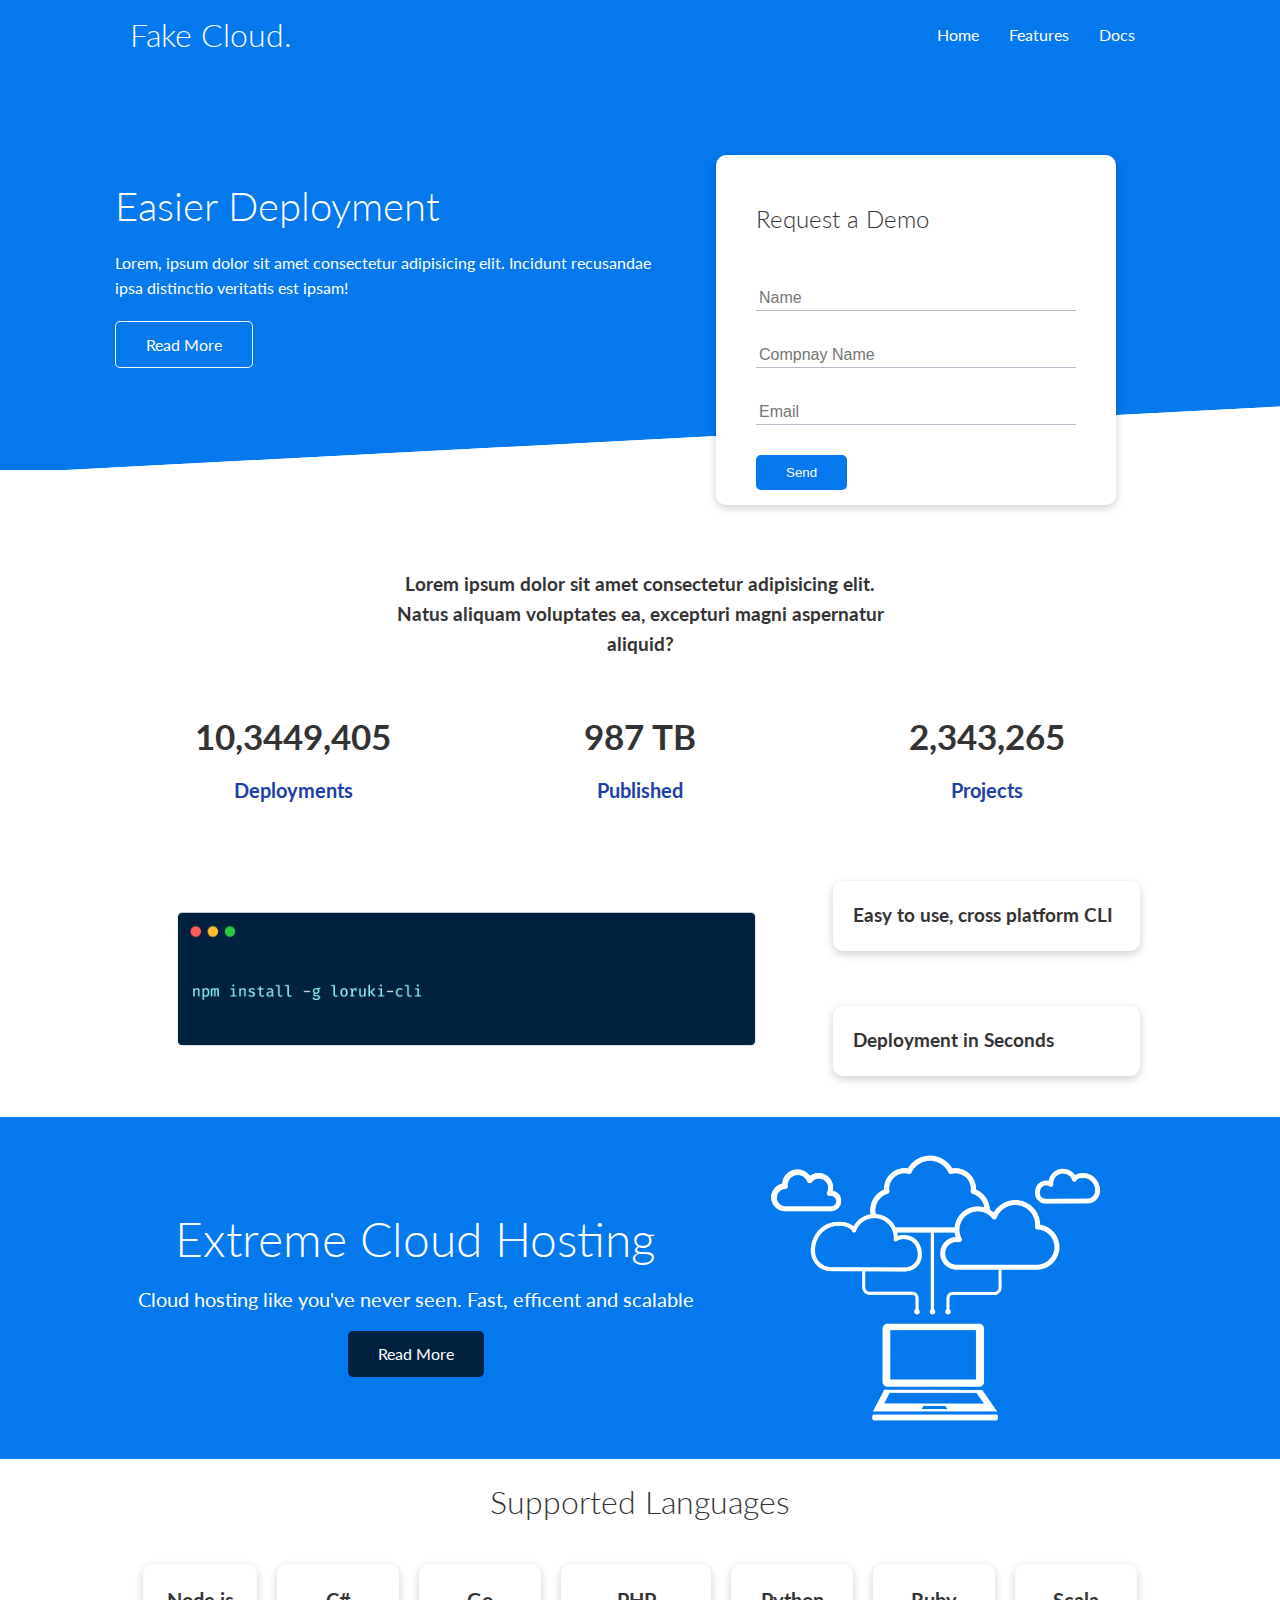
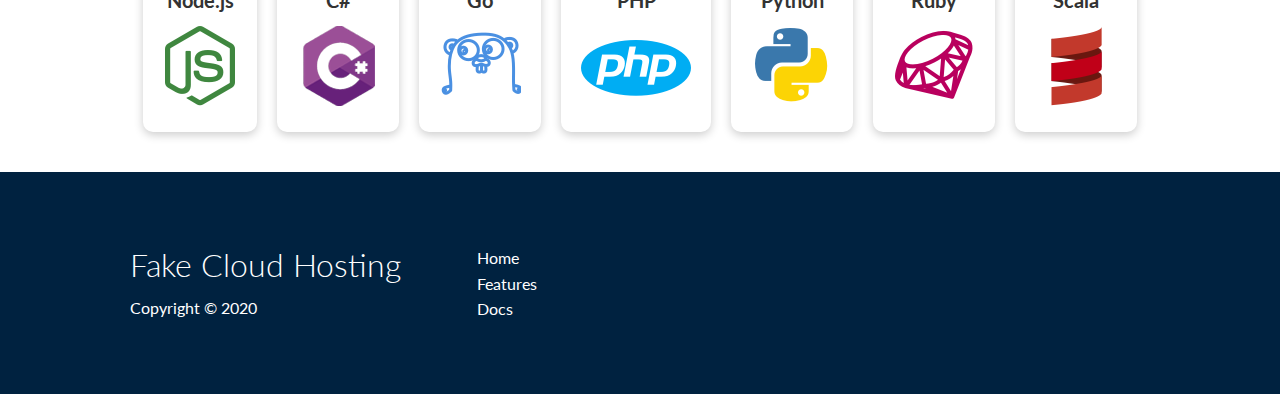
<file: index.html>
<!DOCTYPE html>
<html lang="en">
  <head>
    <meta charset="UTF-8" />
    <meta name="viewport" content="width=device-width, initial-scale=1.0" />
    <link
      rel="stylesheet"
      href="https://cdnjs.cloudflare.com/ajax/libs/font-awesome/5.15.1/css/all.min.css"
      integrity="sha512-+4zCK9k+qNFUR5X+cKL9EIR+ZOhtIloNl9GIKS57V1MyNsYpYcUrUeQc9vNfzsWfV28IaLL3i96P9sdNyeRssA=="
      crossorigin="anonymous"
    />
    <link rel="stylesheet" href="css/utilites.css" />
    <link rel="stylesheet" href="css/style.css " />
    <title>Fake Cloud Hosting</title>
  </head>
  <body>
    <div class="navbar">
      <div class="container flex">
        <h1 class="logo">Fake Cloud.</h1>
        <nav>
          <ul>
            <li><a href="index.html">Home</a></li>
            <li><a href="./innerPage/features.html">Features</a></li>
            <li><a href="./innerPage/docs.html">Docs</a></li>
          </ul>
        </nav>
      </div>
    </div>

    <!-- showcase -->
    <section class="showcase">
      <div class="container grid">
        <div class="showcase-text">
          <h1>Easier Deployment</h1>
          <p>
            Lorem, ipsum dolor sit amet consectetur adipisicing elit. Incidunt
            recusandae ipsa distinctio veritatis est ipsam!
          </p>
          <a href="features.html" class="btn btn-outline">Read More</a>
        </div>
        <div class="showcase-form card">
          <h2>Request a Demo</h2>
          <form name="contact" method="POST" data-netlify="true">
            <input type="hidden" name="form-name" value="contact" />
            <p class="hidden">
              <label
                >Don’t fill this out if you're human: <input name="bot-field"
              /></label>
            </p>
            <div class="form-control">
              <input type="text" name="name" placeholder="Name" required />
            </div>

            <div class="form-control">
              <input
                type="text"
                name="company"
                placeholder="Compnay Name"
                required
              />
            </div>
            <div class="form-control">
              <input type="email" name="email" placeholder="Email" required />
            </div>
            <input type="submit" value="Send" class="btn btn-primary" />
          </form>
        </div>
      </div>
    </section>
    <!-- showcase -->

    <!-- stats -->
    <section class="stats">
      <div class="container">
        <h3 class="stats-heading text-center my-1">
          Lorem ipsum dolor sit amet consectetur adipisicing elit. Natus aliquam
          voluptates ea, excepturi magni aspernatur aliquid?
        </h3>
        <div class="grid grid-3 text-center my-4">
          <div>
            <i class="fas fa-server fa-3x"></i>
            <h3>10,3449,405</h3>
            <p class="text-secondary">Deployments</p>
          </div>
          <div>
            <i class="fas fa-upload fa-3x"></i>
            <h3>987 TB</h3>
            <p class="text-secondary">Published</p>
          </div>
          <div>
            <i class="fas fa-project-diagram fa-3x"></i>
            <h3>2,343,265</h3>
            <p class="text-secondary">Projects</p>
          </div>
        </div>
      </div>
    </section>
    <!-- stats -->

    <!--  cli -->
    <section class="cli">
      <div class="container grid">
        <img src="images/cli.png" alt="" />
        <div class="card">
          <h3>Easy to use, cross platform CLI</h3>
        </div>
        <div class="card">
          <h3>Deployment in Seconds</h3>
        </div>
      </div>
    </section>
    <!--  cli -->

    <!-- cloud hosting -->
    <section class="cloud bg-primary my-2 py-2">
      <div class="container grid">
        <div class="text-center">
          <h2 class="lg">Extreme Cloud Hosting</h2>
          <p class="lead my-1">
            Cloud hosting like you've never seen. Fast, efficent and scalable
          </p>
          <a href="features.html" class="btn btn-dark">Read More</a>
        </div>
        <img src="images/cloud.png" alt="" />
      </div>
    </section>
    <!-- cloud hosting -->

    <!-- language -->
    <section class="languages">
      <h2 class="md text-center my-2">
        Supported Languages
      </h2>
      <div class="container flex">
        <div class="card">
          <h4>Node.js</h4>
          <img src="images/logos/node.png" alt="" />
        </div>
        <div class="card">
          <h4>C#</h4>
          <img src="images/logos/csharp.png" alt="" />
        </div>
        <div class="card">
          <h4>Go</h4>
          <img src="images/logos/go.png" alt="" />
        </div>
        <div class="card">
          <h4>PHP</h4>
          <img src="images/logos/php.png" alt="" />
        </div>
        <div class="card">
          <h4>Python</h4>
          <img src="images/logos/python.png" alt="" />
        </div>
        <div class="card">
          <h4>Ruby</h4>
          <img src="images/logos/ruby.png" alt="" />
        </div>
        <div class="card">
          <h4>Scala</h4>
          <img src="images/logos/scala.png" alt="" />
        </div>
      </div>
    </section>
    <!-- language -->

    <!-- footer -->
    <footer class="footer bg-dark py-5">
      <div class="container grid grid-3">
        <div>
          <h1>Fake Cloud Hosting</h1>
          <p>Copyright &copy; 2020</p>
        </div>
        <nav>
          <ul>
            <li><a href="index.html">Home</a></li>
            <li><a href="./innerPage/features.html">Features</a></li>
            <li><a href="docs.html">Docs</a></li>
          </ul>
        </nav>
        <div class="social">
          <a href=""><i class="fab fa-github fa-2x"></i></a>
          <a href=""><i class="fab fa-facebook fa-2x"></i></a>
          <a href=""><i class="fab fa-instagram fa-2x"></i></a>
          <a href=""><i class="fab fa-twitter fa-2x"></i></a>
        </div>
      </div>
    </footer>
    <!-- footer -->
  </body>
</html>
</file>
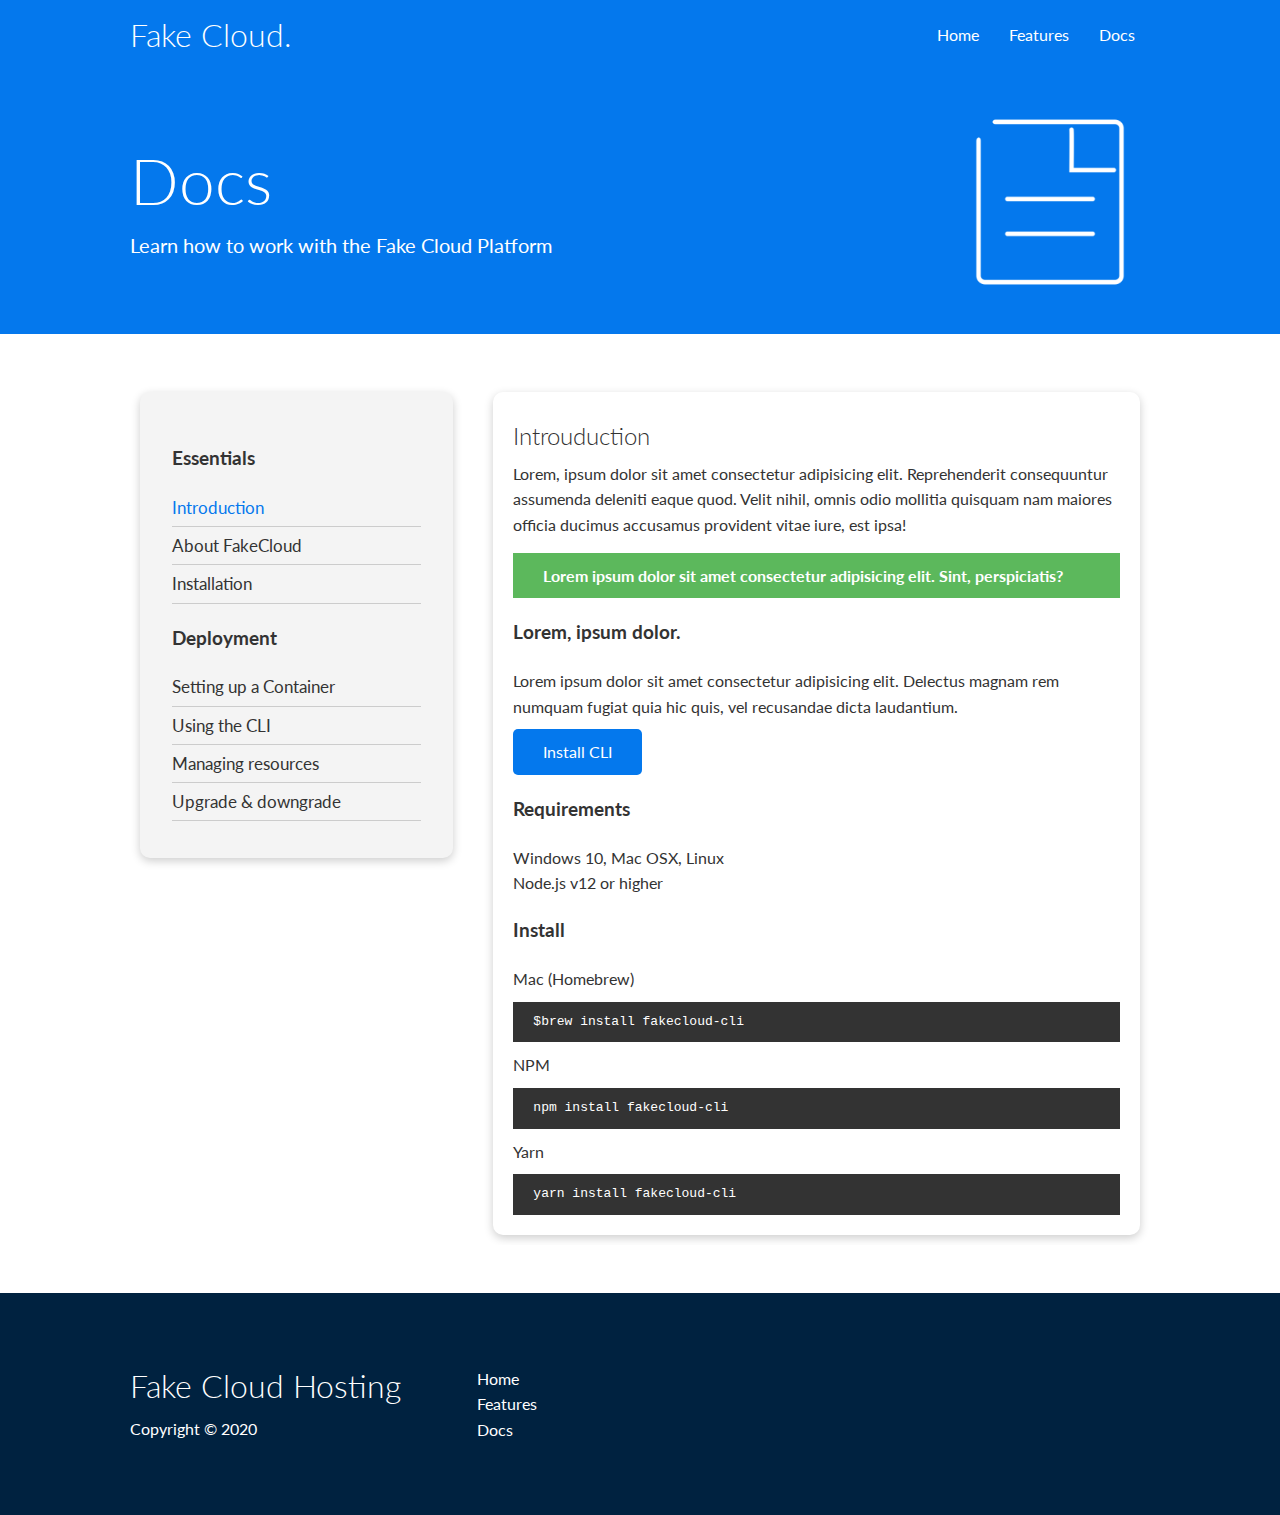
<file: innerPage/docs.html>
<!DOCTYPE html>
<html lang="en">
  <head>
    <meta charset="UTF-8" />
    <meta name="viewport" content="width=device-width, initial-scale=1.0" />
    <link
      rel="stylesheet"
      href="https://cdnjs.cloudflare.com/ajax/libs/font-awesome/5.15.1/css/all.min.css"
      integrity="sha512-+4zCK9k+qNFUR5X+cKL9EIR+ZOhtIloNl9GIKS57V1MyNsYpYcUrUeQc9vNfzsWfV28IaLL3i96P9sdNyeRssA=="
      crossorigin="anonymous"
    />
    <link rel="stylesheet" href="../css/utilites.css" />
    <link rel="stylesheet" href="../css/style.css" />
    <title>Fake Cloud Hosting</title>
  </head>
  <body>
    <!-- navbar -->
    <div class="navbar">
      <div class="container flex">
        <h1 class="logo">Fake Cloud.</h1>
        <nav>
          <ul>
            <li><a href="../index.html">Home</a></li>
            <li><a href="features.html">Features</a></li>
            <li><a href="docs.html">Docs</a></li>
          </ul>
        </nav>
      </div>
    </div>
    <!-- navbar -->

    <!-- head -->
    <section class="docs-head bg-primary py-3">
      <div class="container grid">
        <div>
          <h1 class="xl">Docs</h1>
          <p class="lead">
            Learn how to work with the Fake Cloud Platform
          </p>
        </div>
        <img src="../images/docs.png" alt="" />
      </div>
    </section>
    <!-- head -->

    <!-- docs main -->
    <section class="docs-main my-4">
      <div class="container grid">
        <div class="card bg-light p-3">
          <h3 class="my-2">Essentials</h3>
          <nav>
            <ul>
              <li><a href="#" class="text-primary">Introduction</a></li>
              <li><a href="#">About FakeCloud</a></li>
              <li><a href="#">Installation</a></li>
            </ul>
          </nav>

          <h3 class="my-2">Deployment</h3>
          <nav>
            <ul>
              <li><a href="#">Setting up a Container</a></li>
              <li><a href="#">Using the CLI</a></li>
              <li><a href="#">Managing resources</a></li>
              <li><a href="#">Upgrade & downgrade</a></li>
            </ul>
          </nav>
        </div>
        <div class="card">
          <h2>Introuduction</h2>
          <p>
            Lorem, ipsum dolor sit amet consectetur adipisicing elit.
            Reprehenderit consequuntur assumenda deleniti eaque quod. Velit
            nihil, omnis odio mollitia quisquam nam maiores officia ducimus
            accusamus provident vitae iure, est ipsa!
          </p>
          <div class="alert alert-success">
            <i class="fas fa-info"></i>Lorem ipsum dolor sit amet consectetur
            adipisicing elit. Sint, perspiciatis?
          </div>
          <h3>Lorem, ipsum dolor.</h3>
          <p>
            Lorem ipsum dolor sit amet consectetur adipisicing elit. Delectus
            magnam rem numquam fugiat quia hic quis, vel recusandae dicta
            laudantium.
          </p>
          <a href="" class="btn btn-primary">Install CLI</a>
          <h3>Requirements</h3>
          <ul>
            <li>Windows 10, Mac OSX, Linux</li>
            <li>Node.js v12 or higher</li>
          </ul>
          <h3>Install</h3>
          <p>Mac (Homebrew)</p>
          <pre><code>$brew install fakecloud-cli</code></pre>
          <p>NPM</p>
          <pre><code>npm install fakecloud-cli</code></pre>
          <p>Yarn</p>
          <pre><code>yarn install fakecloud-cli</code></pre>
        </div>
      </div>
    </section>
    <!-- docs main -->

    <!-- footer -->
    <footer class="footer bg-dark py-5">
      <div class="container grid grid-3">
        <div>
          <h1>Fake Cloud Hosting</h1>
          <p>Copyright &copy; 2020</p>
        </div>
        <nav>
          <ul>
            <li><a href="../index.html">Home</a></li>
            <li><a href="features.html">Features</a></li>
            <li><a href="docs.html">Docs</a></li>
          </ul>
        </nav>
        <div class="social">
          <a href=""><i class="fab fa-github fa-2x"></i></a>
          <a href=""><i class="fab fa-facebook fa-2x"></i></a>
          <a href=""><i class="fab fa-instagram fa-2x"></i></a>
          <a href=""><i class="fab fa-twitter fa-2x"></i></a>
        </div>
      </div>
    </footer>
    <!-- footer -->
  </body>
</html>
</file>
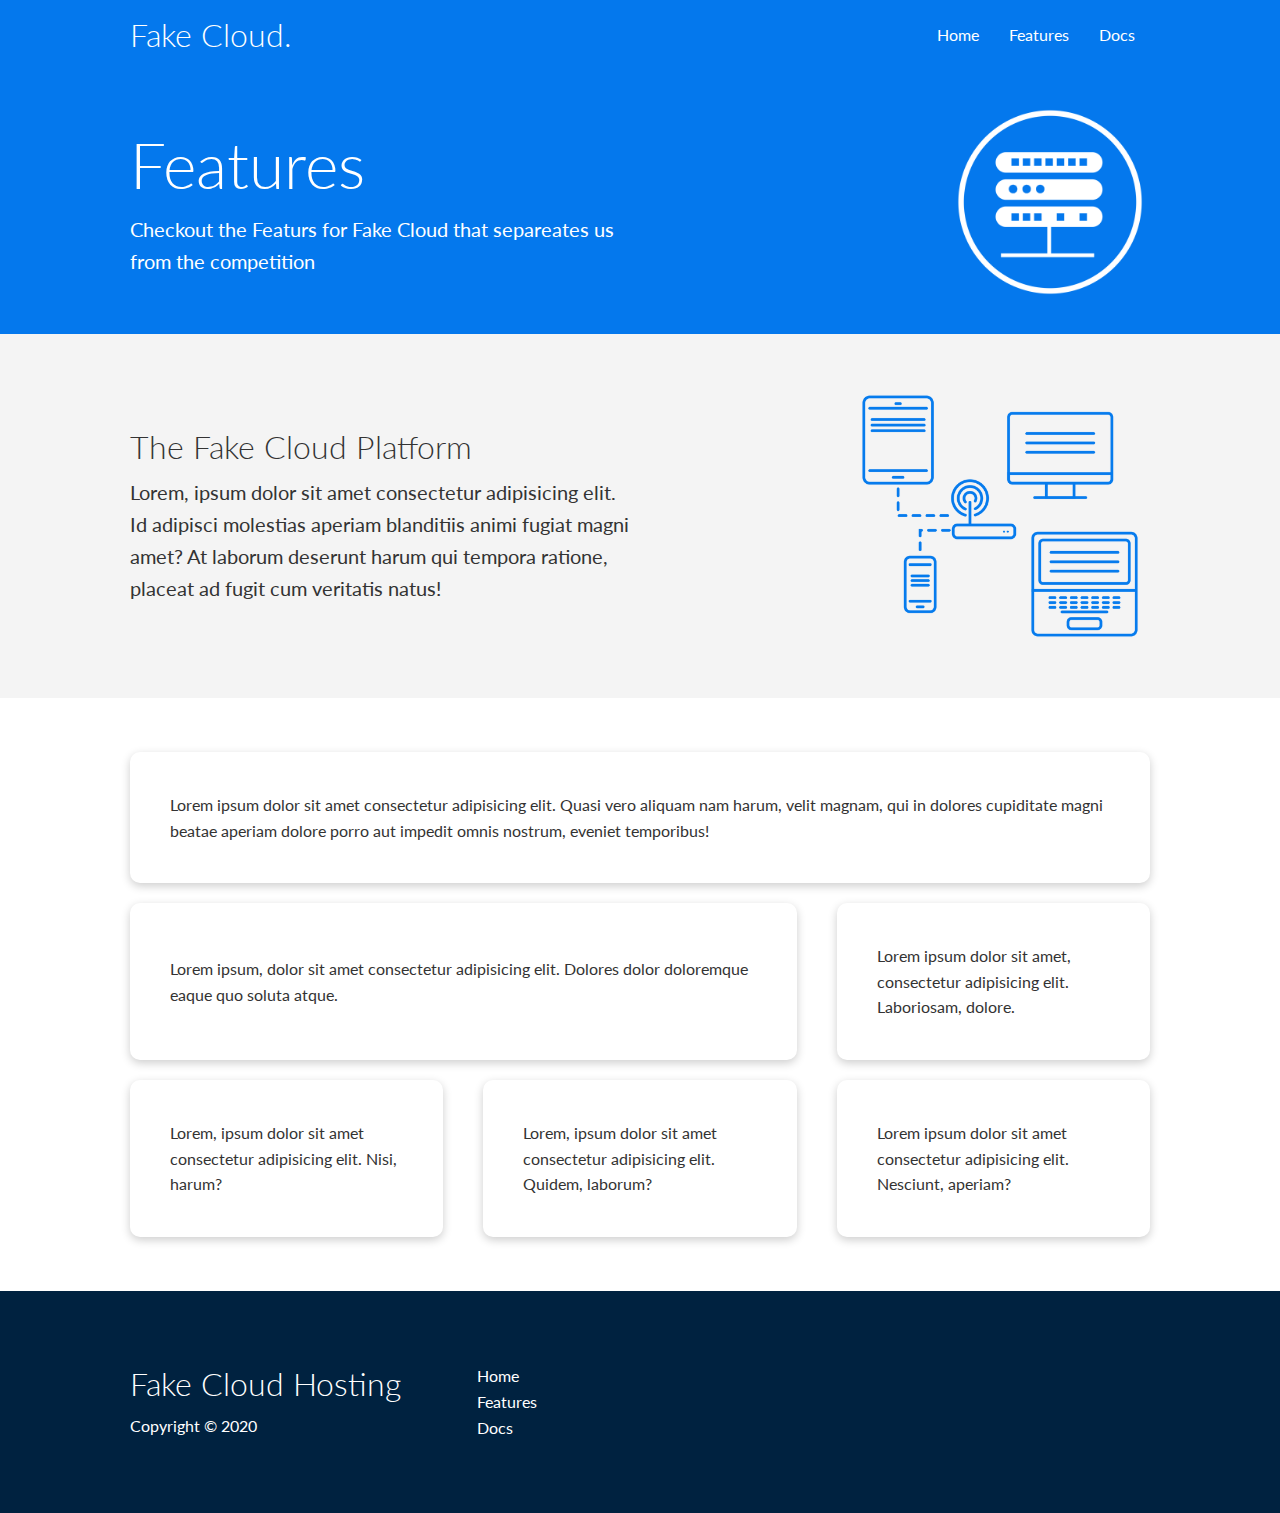
<file: innerPage/features.html>
<!DOCTYPE html>
<html lang="en">
  <head>
    <meta charset="UTF-8" />
    <meta name="viewport" content="width=device-width, initial-scale=1.0" />
    <link
      rel="stylesheet"
      href="https://cdnjs.cloudflare.com/ajax/libs/font-awesome/5.15.1/css/all.min.css"
      integrity="sha512-+4zCK9k+qNFUR5X+cKL9EIR+ZOhtIloNl9GIKS57V1MyNsYpYcUrUeQc9vNfzsWfV28IaLL3i96P9sdNyeRssA=="
      crossorigin="anonymous"
    />
    <link rel="stylesheet" href="../css/utilites.css" />
    <link rel="stylesheet" href="../css/style.css" />
    <title>Fake Cloud Hosting</title>
  </head>
  <body>
    <!-- navbar -->
    <div class="navbar">
      <div class="container flex">
        <h1 class="logo">Fake Cloud.</h1>
        <nav>
          <ul>
            <li><a href="../index.html">Home</a></li>
            <li><a href="features.html">Features</a></li>
            <li><a href="docs.html">Docs</a></li>
          </ul>
        </nav>
      </div>
    </div>
    <!-- navbar -->

    <!-- head -->
    <section class="features-head bg-primary py-3">
      <div class="container grid">
        <div>
          <h1 class="xl">Features</h1>
          <p class="lead">
            Checkout the Featurs for Fake Cloud that separeates us from the
            competition
          </p>
        </div>
        <img src="../images/server.png" alt="" />
      </div>
    </section>
    <!-- head -->

    <!-- subhead -->
    <section class="features-sub-head bg-light py-3">
      <div class="container grid">
        <div>
          <h1 class="md">The Fake Cloud Platform</h1>
          <p class="lead">
            Lorem, ipsum dolor sit amet consectetur adipisicing elit. Id
            adipisci molestias aperiam blanditiis animi fugiat magni amet? At
            laborum deserunt harum qui tempora ratione, placeat ad fugit cum
            veritatis natus!
          </p>
        </div>
        <img src="../images/server2.png" alt="" />
      </div>
    </section>
    <!-- subhead -->

    <!-- maincontent -->
    <section class="features-main my-2">
      <div class="container grid grid-3">
        <div class="card flex">
          <i class="fas fa-server fa-3x"></i>
          <p>
            Lorem ipsum dolor sit amet consectetur adipisicing elit. Quasi vero
            aliquam nam harum, velit magnam, qui in dolores cupiditate magni
            beatae aperiam dolore porro aut impedit omnis nostrum, eveniet
            temporibus!
          </p>
        </div>
        <div class="card flex">
          <i class="fas fa-brain fa-3x"></i>
          <p>
            Lorem ipsum, dolor sit amet consectetur adipisicing elit. Dolores
            dolor doloremque eaque quo soluta atque.
          </p>
        </div>
        <div class="card flex">
          <i class="fas fa-laptop-code fa-3x"></i>
          <p>
            Lorem ipsum dolor sit amet, consectetur adipisicing elit.
            Laboriosam, dolore.
          </p>
        </div>
        <div class="card flex">
          <i class="fas fa-database fa-3x"></i>
          <p>
            Lorem, ipsum dolor sit amet consectetur adipisicing elit. Nisi,
            harum?
          </p>
        </div>
        <div class="card flex">
          <i class="fas fa-power-off fa-3x"></i>
          <p>
            Lorem, ipsum dolor sit amet consectetur adipisicing elit. Quidem,
            laborum?
          </p>
        </div>
        <div class="card flex">
          <i class="fas fa-upload fa-3x"></i>
          <p>
            Lorem ipsum dolor sit amet consectetur adipisicing elit. Nesciunt,
            aperiam?
          </p>
        </div>
      </div>
    </section>
    <!-- maincontent -->

    <!-- footer -->
    <footer class="footer bg-dark py-5">
      <div class="container grid grid-3">
        <div>
          <h1>Fake Cloud Hosting</h1>
          <p>Copyright &copy; 2020</p>
        </div>
        <nav>
          <ul>
            <li><a href="../index.html">Home</a></li>
            <li><a href="features.html">Features</a></li>
            <li><a href="docs.html">Docs</a></li>
          </ul>
        </nav>
        <div class="social">
          <a href=""><i class="fab fa-github fa-2x"></i></a>
          <a href=""><i class="fab fa-facebook fa-2x"></i></a>
          <a href=""><i class="fab fa-instagram fa-2x"></i></a>
          <a href=""><i class="fab fa-twitter fa-2x"></i></a>
        </div>
      </div>
    </footer>
    <!-- footer -->
  </body>
</html>
</file>
<file: css/utilites.css>
/* utilites */
.container {
  max-width: 1100px;
  margin: 0 auto;
  overflow: auto;
  padding: 0 40px;
}
.text-center {
  text-align: center;
}

/* alert */
.alert {
  background-color: var(--light-color);
  padding: 10px 20px;
  font-weight: bold;
  margin: 15px 0;
}
.alert i {
  margin-right: 10px;
}
.alert-success {
  background-color: var(--success-color);
  color: #fff;
}
.alert-error {
  background-color: var(--error-color);
  color: #fff;
}
/* alert */

.flex {
  display: flex;
  justify-content: center;
  align-items: center;
  height: 100%;
}
.grid {
  display: grid;
  grid-template-columns: repeat(2, 1fr);
  gap: 20px;
  height: 100%;
  justify-content: center;
  align-items: center;
}
.grid-3 {
  grid-template-columns: repeat(3, 1fr);
}
.card {
  background-color: #fff;
  color: #333;
  border-radius: 10px;
  box-shadow: 0 3px 10px rgba(0, 0, 0, 0.2);
  padding: 20px;
  margin: 10px;
}
.btn {
  display: inline-block;
  padding: 10px 30px;
  cursor: pointer;
  background: var(--primary-color);
  color: #fff;
  border: none;
  border-radius: 5px;
}
.btn-outline {
  background-color: transparent;
  border: 1px #fff solid;
}
.btn:hover {
  transform: scale(0.98);
}

/* backgrounds */
.bg-primary,
.btn-primary {
  background-color: var(--primary-color);
  color: #fff;
}
.bg-secondary,
.btn-secondary {
  background-color: var(--secondary-color);
  color: #fff;
}
.bg-dark,
.btn-dark {
  background-color: var(--dark-color);
  color: #fff;
}
.bg-light,
.btn-light {
  background-color: var(--light-color);
  color: #333;
}
.bg-primary a,
.btn-primary a,
.bg-secondary a,
.btn-secondary a,
.bg-dark a,
.btn-dark a {
  color: #fff;
}
/* backgrounds */

/* text */
.text-primary {
  color: var(--primary-color);
}
.text-secondary {
  color: var(--secondary-color);
}
.text-dark {
  color: var(--dark-color);
}
.text-light {
  color: var(--light-color);
  color: #333;
}

/* text */

/* Text Sizes */
.lead {
  font-size: 20px;
}
.sm {
  font-size: 1rem;
}
.md {
  font-size: 2rem;
}
.lg {
  font-size: 3rem;
}
.xl {
  font-size: 4rem;
}
/* Text Sizes */

/* margin */
.my-1 {
  margin: 1rem 0;
}
.my-2 {
  margin: 1.5rem 0;
}

.my-3 {
  margin: 2rem 0;
}

.my-4 {
  margin: 3rem 0;
}

.my-5 {
  margin: 4rem 0;
}

.m-1 {
  margin: 1rem;
}
.m-2 {
  margin: 1.5rem;
}

.m-3 {
  margin: 2rem;
}

.m-4 {
  margin: 3rem;
}

.m-5 {
  margin: 4rem;
}
/* margin */

/* padding */
.py-1 {
  padding: 1rem 0;
}
.py-2 {
  padding: 1.5rem 0;
}

.py-3 {
  padding: 2rem 0;
}

.py-4 {
  padding: 3rem 0;
}

.py-5 {
  padding: 4rem 0;
}

.p-1 {
  padding: 1rem;
}
.p-2 {
  padding: 1.5rem;
}

.p-3 {
  padding: 2rem;
}

.p-4 {
  padding: 3rem;
}

.p-5 {
  padding: 4rem;
}
/* padding */

/* utilities */
</file>
<file: css/style.css>
@import url('https://fonts.googleapis.com/css2?family=Lato:wght@300&display=swap');

:root {
  --primary-color: #0478ed;
  --secondary-color: #1c3fa8;
  --dark-color: #002240;
  --light-color: #f4f4f4;
  --success-color: #5cb85c;
  --error-color: #d9534f;
}

* {
  box-sizing: border-box;
  margin: 0;
  padding: 0;
}
body {
  font-family: 'Lato', sans-serif;
  color: #333;
  line-height: 1.6;
}

ul {
  list-style-type: none;
}
a {
  text-decoration: none;
  color: #333;
}

h1,
h2 {
  font-weight: 300;
  line-height: 1.2;
  margin: 10px 0;
}
p {
  margin: 10px 0;
}
img {
  width: 100%;
}
code,
pre {
  background-color: #333333;
  color: #fff;
  padding: 10px;
}
.hidden {
  visibility: hidden;
  height: 0;
}

/* navbar */

.navbar {
  background-color: var(--primary-color);
  color: #fff;
  height: 70px;
}
.navbar ul {
  display: flex;
}
.navbar a {
  color: #fff;
  padding: 10px;
  margin: 0 5px;
}
.navbar a:hover {
  border-bottom: 2px #fff solid;
}
.navbar .flex {
  justify-content: space-between;
}

/* showcase */
.showcase {
  height: 400px;
  background-color: var(--primary-color);
  color: #fff;
  position: relative;
}

.showcase h1 {
  font-size: 40px;
}
.showcase p {
  margin: 20px 0;
}
.showcase .grid {
  grid-template-columns: 55% 45%;
  gap: 30px;
  overflow: visible;
}
.showcase-text {
  animation: slideInFromLeft 1s ease-in;
}
.showcase-form {
  position: relative;
  top: 60px;
  height: 350px;
  width: 400px;
  padding: 40px;
  z-index: 100;
  animation: slideInFromRight 1s ease-in;
}
.showcase-form .form-control {
  margin: 30px 0;
}
.showcase-form input[type='text'],
.showcase-form input[type='email'] {
  border: 0;
  border-bottom: 1px solid #b4becb;
  width: 100%;
  padding: 3px;
  font-size: 16px;
}
.showcase-form input:focus {
  outline: none;
}
.showcase::before,
.showcase::after {
  content: '';
  position: absolute;
  height: 100px;
  bottom: -70px;
  right: 0;
  left: 0;
  background: #fff;
  transform: skewY(-3deg);
  -webkit-transform: skewY(-3deg);
  -moz-transform: skewY(-3deg);
  -ms-transform: skewY(-3deg);
}
/* showcase */

/* stats */
.stats {
  padding-top: 100px;
  animation: slideInFromBottom 1s ease-in;
}
.stats-heading {
  max-width: 500px;
  margin: auto;
}
.stats .grid h3 {
  font-size: 35px;
}
.stats .grid p {
  font-size: 20px;
  font-weight: bold;
}
/* stats */

/* cli */
.cli .grid {
  grid-template-columns: repeat(3, 1fr);
  grid-template-rows: repeat(2, 1fr);
}
.cli .grid > *:first-child {
  grid-column: 1 / span 2;
  grid-row: 1 / span 2;
}
/* cli */

/* cloud hosting */
.cloud .grid {
  grid-template-columns: 4fr 3fr;
}
/* cloud hosting */

/* languages */
.languages .flex {
  flex-wrap: wrap;
}
.languages .card {
  text-align: center;
  margin: 18px 10px 40px;
  transition: transform 0.3s ease-in-out;
}
.languages .card h4 {
  font-size: 20px;
  margin-bottom: 10px;
}
.languages .card:hover {
  transform: translateY(-15px);
}
/* languages */

/* features */
.features-head img,
.docs-head img {
  width: 200px;
  justify-self: flex-end;
}
.features-sub-head img {
  width: 300px;
  justify-self: flex-end;
}
/* features */

/* featurs main */
.features-main .card > i {
  margin-right: 20px;
}
.features-main .grid {
  padding: 30px;
}
.features-main .grid > *:first-child {
  grid-column: 1 / span 3;
}
.features-main .grid > *:nth-child(2) {
  grid-column: 1 / span 2;
}
/* featurs main */

/* docs */
.docs-main h3 {
  margin: 20px 0;
}
.docs-main .grid {
  grid-template-columns: 1fr 2fr;
  align-items: flex-start;
}
.docs-main nav li {
  font-size: 17px;
  padding-bottom: 5px;
  margin-bottom: 5px;
  border-bottom: 1px #ccc solid;
}
.docs-main a:hover {
  font-weight: bold;
}

/* docs */

/* footer */
.footer .social a {
  margin: 0 10px;
}
/* footer */

/* animation */
@keyframes slideInFromLeft {
  0% {
    transform: translateX(-100%);
  }
  100% {
    transform: translateX(0);
  }
}
@keyframes slideInFromRight {
  0% {
    transform: translateX(100%);
  }
  100% {
    transform: translateX(0);
  }
}
@keyframes slideInFromTop {
  0% {
    transform: translateY(-100%);
  }
  100% {
    transform: translateX(0);
  }
}
@keyframes slideInFromBottom {
  0% {
    transform: translateY(100%);
  }
  100% {
    transform: translateX(0);
  }
}
/* animation */

/* media-query */

/* Tablets and under */
@media (max-width: 768px) {
  .grid,
  .showcase .grid,
  .stats .grid,
  .cli .grid,
  .cloud .grid,
  .features-main .grid,
  .docs-main .grid {
    grid-template-columns: 1fr;
    grid-template-rows: 1fr;
  }
  .showcase {
    height: auto;
  }
  .showcase-text {
    text-align: center;
    margin-top: 40px;
  }
  .showcase-form {
    justify-self: center;
    margin: auto;
  }
  .cli .grid > *:first-child {
    grid-column: 1;
    grid-row: 1;
  }
  .features-head,
  .features-sub-head,
  .docs-head {
    text-align: center;
  }
  .features-head img,
  .features-sub-head img,
  .docs-head img {
    justify-self: center;
  }
  .features-main .grid > *:first-child,
  .features-main .grid > *:nth-child(2) {
    grid-column: 1;
  }
}
/* Tablets and under */

/* mobile */
@media (max-width: 500px) {
  .navbar {
    height: 110px;
  }
  .navbar .flex {
    flex-direction: column;
  }
  .navbar ul {
    padding: 10px;
    background-color: rgba(0, 0, 0, 0.1);
  }
}
/* mobile */

/* media-query */
</file>
